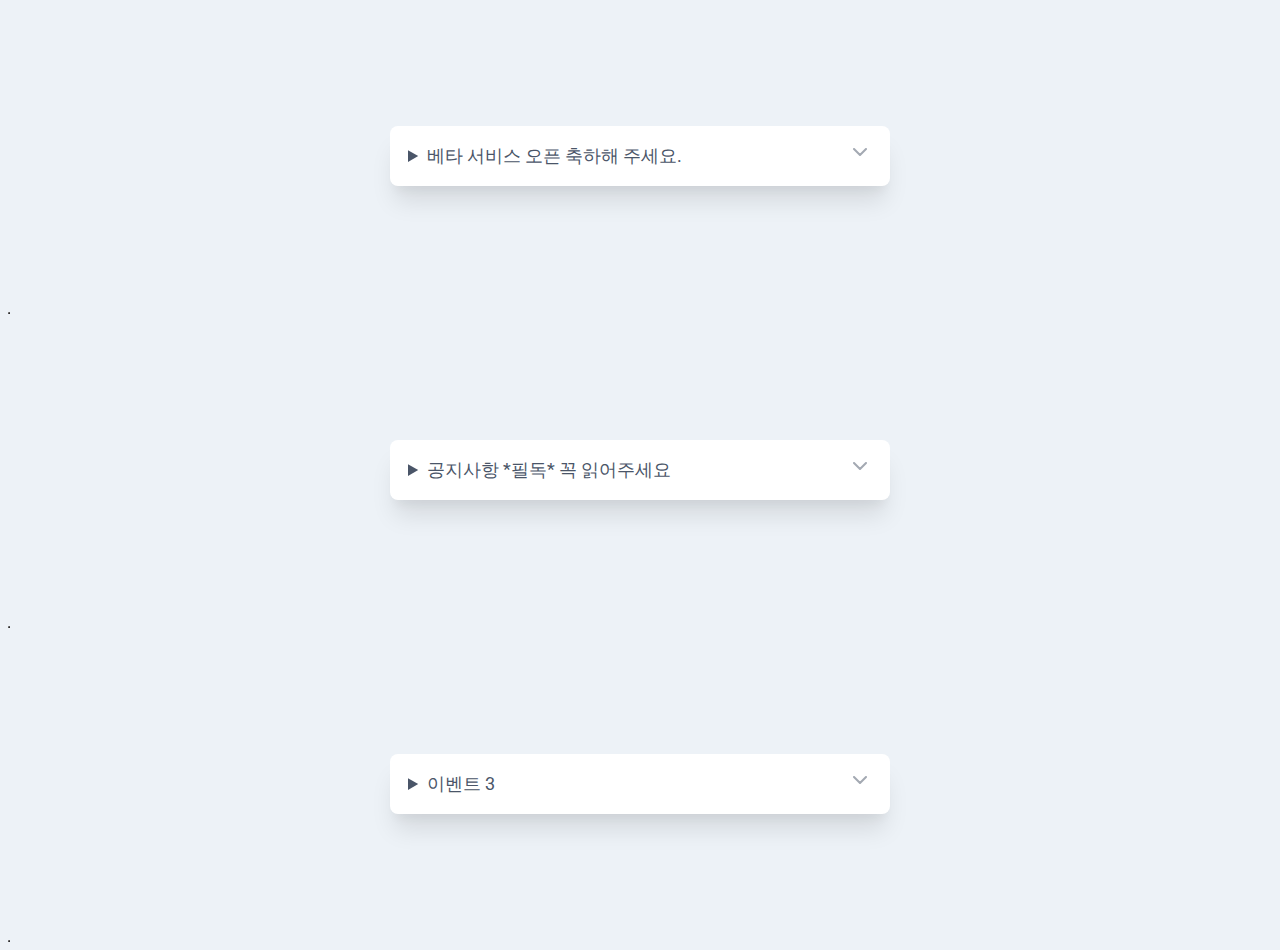
<file: Intellidating/WebContent/notice.html>
<!DOCTYPE html>
<html>
<head>
<meta charset="EUC-KR">
<link rel="stylesheet" href="style_notice.css">
<title>���ڸ�����Ʈ ��������</title>
</head>
<body>
      <table border='1px solid' >
<details>
   <summary>
      <span class="summary-title">��Ÿ ���� ���� ������ �ּ���. </span>
      <div class="summary-chevron-up">
         <svg xmlns="http://www.w3.org/2000/svg" width="24" height="24" viewBox="0 0 24 24" fill="none" stroke="currentColor" stroke-width="2" stroke-linecap="round" stroke-linejoin="round" class="feather feather-chevron-down"><polyline points="6 9 12 15 18 9"></polyline></svg>
      </div>
   </summary>

   <div class="summary-content">
   �ȳ��ϼ���.
���ڸ�����Ʈ�Դϴ�.
                               
               <h1>2�� 26�Ϻ��� ���� ��Ÿ �������Դϴ�.</h1>
                
���������� �´� ȸ���е�� �����ο� ����� �غ�����.
- ����� ������ ���⿡ �´� ������ ������ ��õ�� �帳�ϴ�.
  �����Ӱ� ��ȭ�ϰ� ����� �����ּ���.
                
�۰��԰� ���̺� ä���� ���� ���� ��ȭ�غ�����.
- ���� ���� �����̵Ǹ� �����۰����� ��û�� ���̺� ä����
  �̿��� �� �ֽ��ϴ�.
   </div>
   <div class="summary-chevron-down">
      <svg xmlns="http://www.w3.org/2000/svg" width="24" height="24" viewBox="0 0 24 24" fill="none" stroke="currentColor" stroke-width="2" stroke-linecap="round" stroke-linejoin="round" class="feather feather-chevron-up"><polyline points="18 15 12 9 6 15"></polyline></svg>
      
</details>

      </table>
      
      <table border='1px solid' >
<details>
   <summary>
      <span class="summary-title">�������� *�ʵ�* �� �о��ּ��� </span>
      <div class="summary-chevron-up">
         <svg xmlns="http://www.w3.org/2000/svg" width="24" height="24" viewBox="0 0 24 24" fill="none" stroke="currentColor" stroke-width="2" stroke-linecap="round" stroke-linejoin="round" class="feather feather-chevron-down"><polyline points="6 9 12 15 18 9"></polyline></svg>
      </div>
   </summary>

   <div class="summary-content">
�ȳ�
   </div>
   <div class="summary-chevron-down">
      <svg xmlns="http://www.w3.org/2000/svg" width="24" height="24" viewBox="0 0 24 24" fill="none" stroke="currentColor" stroke-width="2" stroke-linecap="round" stroke-linejoin="round" class="feather feather-chevron-up"><polyline points="18 15 12 9 6 15"></polyline></svg>
      
</details>

      </table>
      
            <table border='1px solid' >
<details>
   <summary>
      <span class="summary-title">�̺�Ʈ 3 </span>
      <div class="summary-chevron-up">
         <svg xmlns="http://www.w3.org/2000/svg" width="24" height="24" viewBox="0 0 24 24" fill="none" stroke="currentColor" stroke-width="2" stroke-linecap="round" stroke-linejoin="round" class="feather feather-chevron-down"><polyline points="6 9 12 15 18 9"></polyline></svg>
      </div>
   </summary>

   <div class="summary-content">
   ��������
   </div>
   <div class="summary-chevron-down">
      <svg xmlns="http://www.w3.org/2000/svg" width="24" height="24" viewBox="0 0 24 24" fill="none" stroke="currentColor" stroke-width="2" stroke-linecap="round" stroke-linejoin="round" class="feather feather-chevron-up"><polyline points="18 15 12 9 6 15"></polyline></svg>
      
</details>

      </table>
</body>
</html>
</file>
<file: Intellidating/WebContent/style_notice.css>
@import url("https://fonts.googleapis.com/css?family=Roboto:300,400&display=swap");
html {
  box-sizing: border-box;
  font-size: 18px;
  font-family: "Roboto", sans-serif;
}

body {
  background: #edf2f7;
  color: #4a5568;
  height: 100%;
}

*,
*:before,
*:after {
  box-sizing: inherit;
}

details {
  font-size: 1rem;
  margin: 7em auto;
  box-shadow: 0 20px 25px -5px rgba(0, 0, 0, 0.1), 0 10px 10px -5px rgba(0, 0, 0, 0.04);
  width: 100%;
  background: #ffffff;
  border-radius: 8px;
  position: relative;
  width: 500px;
}
details .summary-title {
  -webkit-user-select: none;
     -moz-user-select: none;
      -ms-user-select: none;
          user-select: none;
}
details:hover {
  cursor: pointer;
}
details .summary-content {
  border-top: 1px solid #e2e8f0;
  cursor: default;
  padding: 1em;
  font-weight: 300;
  line-height: 1.5;
}
details summary {
  padding: 1em;
}
details summary:focus {
  outline: none;
}
details summary:hover .summary-chevron-up svg {
  opacity: 1;
}
details .summary-chevron-up svg {
  opacity: 0.5;
}
details .summary-chevron-up,
details .summary-chevron-down {
  pointer-events: none;
  position: absolute;
  top: 0.75em;
  right: 1em;
  background: #ffffff;
}
details .summary-chevron-up svg,
details .summary-chevron-down svg {
  display: block;
}
details summary::-webkit-details-marker {
  display: none;
}
</file>
